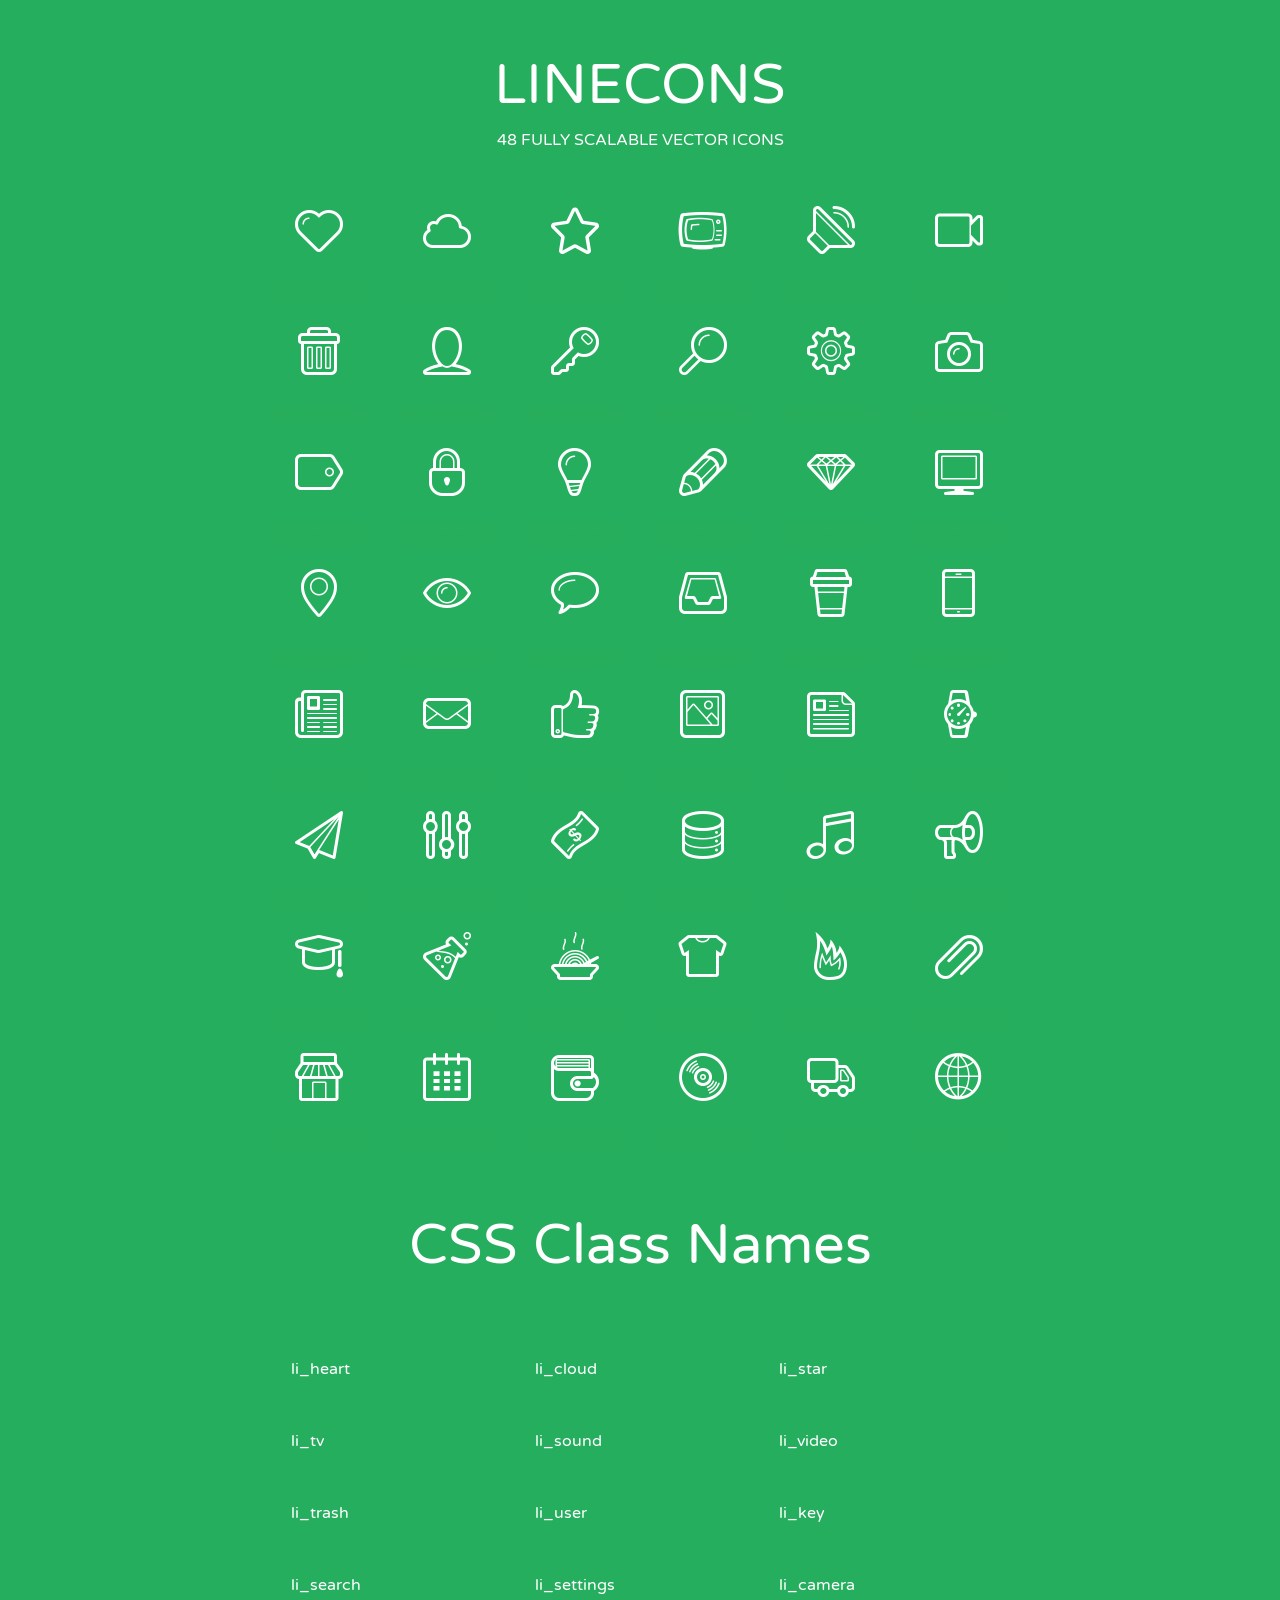
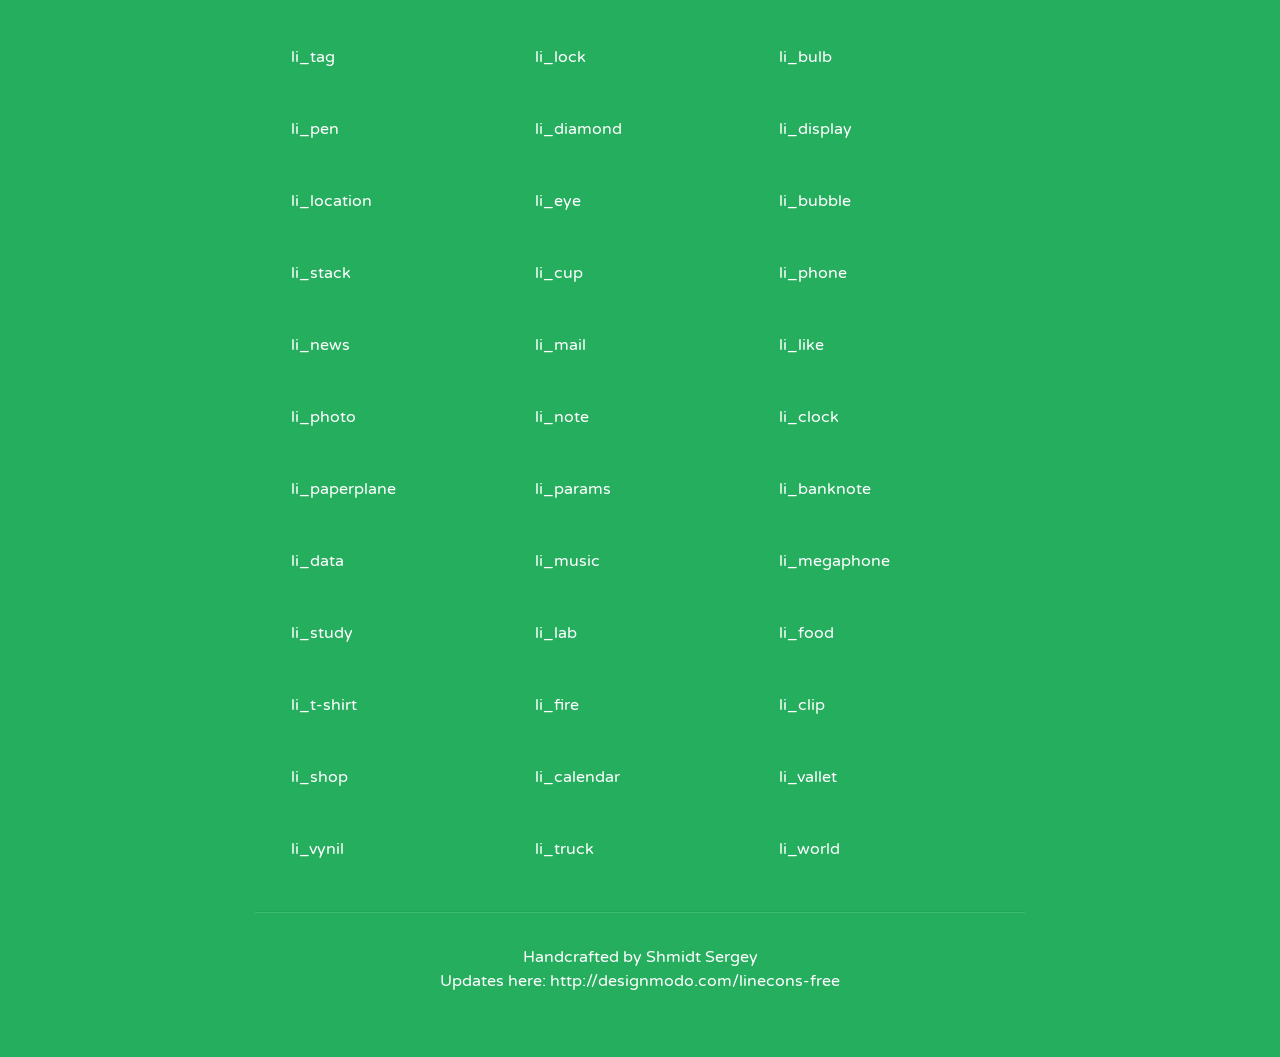
<file: apps/main/static/css/fonts/linecons/index.html>
<!doctype html>
<html>
<head>
<title>LINECONS - 48 Fully Scalable Vector Icons</title>
<link rel="stylesheet" href="style.css" />
<link href='http://fonts.googleapis.com/css?family=Varela+Round' rel='stylesheet' type='text/css'>
<!--[if lte IE 7]><script src="lte-ie7.js"></script><![endif]-->

<!-- 

Thanks http://icomoon.io/app/ for amazing service!

-->


<style>
	section, header, footer {display: block;}
	body {
		font-family: 'Varela Round', sans-serif;
		color: #333333;
		line-height: 1.5;
		font-size: 16px;
		background:#26ae5f;
		color:white;
		-moz-text-shadow: 0 1px 1px rgba(0, 0, 0, 0.21);
		-webkit-text-shadow: 0 1px 1px rgba(0, 0, 0, 0.21);
	}
	* {
		-moz-box-sizing: border-box;
		-webkit-box-sizing: border-box;
		box-sizing: border-box;
		margin: 0;
		padding: 0;
	}
	.glyph {
		float: left;
		text-align: center;
		padding: .5em;
		margin: 0 .5em;
		width: 7em;
		border-radius: .375em;
		top:0;
		position:relative;
		-webkit-transition:0.2s ease-in;
		-o-transition:0.2s ease-in;
		-moz-transition:0.2s ease-in;
		-ie-transition:0.2s ease-in;
		transition:0.2s ease-in;
	}
	.glyph input {
		width: 100%;
		text-align: center;
		font-family: consolas, monospace;
		border-radius:3px;
		border:none;
		padding:4px;
		background:#26AE5C;
		color:#26AE5C;
		-webkit-transition:0.2s ease-in;
		-o-transition:0.2s ease-in;
		-moz-transition:0.2s ease-in;
		-ie-transition:0.2s ease-in;
		transition:0.2s ease-in;
	}
	.glyph:hover input {
		background:#26ae5f;
		padding:4px;
		color:#ffffff;
	}
	.glyph:hover {
		-webkit-transition: all 0.5s ease-out;
		background:#222821;
		color:#fff;
		text-shadow: none;
		-moz-text-shadow: none;
		-webkit-text-shadow: none;
		top:-5px;
		position:relative;
	}
	.glyph input, .mtm {
		margin-top: .75em;
	}
	.w-main {
		width: 770px;
		text-align:center;
	}
	.centered {
		margin-left: auto;
		margin-right: auto;
	}
	.fs1 {
		font-size: 3em;
	}
	header {
		margin: 2em 0;
		padding-bottom: .5em;
	}
	header h1 {
		font-size: 3.5em;
		font-weight: normal;
	}
	.clearfix:before, .clearfix:after { content: ""; display: table; }
	.clearfix:after, .clear { clear: both; }
	footer {
		margin: 2em 0;
		padding: 2em 0;
		border-top: 1px solid rgb(60, 189, 114);
		box-shadow: 0 -1px rgb(33, 165, 89);
	}
	a, a:visited {
		color: #ffffff; text-decoration:none;
	}
	a:hover, a:focus {color: #222821; text-decoration:none;}
	.box1 {
		display: inline-block;
		width: 14em;
		padding: .25em .5em;
		margin: .5em 1em .5em 0;
		text-align:left;
		
	}
	.box1 span { 
		font-size:2em;
		position: relative;
		top: 0.25em;
		margin-right: 0.1em;
	}
</style>
</head>
<body>
	<div class="w-main centered">
	<section class="mtm clearfix" id="glyphs">
	<header>
		<h1>LINECONS</h1>
		<p>48 FULLY SCALABLE VECTOR ICONS</p>
	</header>
	<div class="glyph">
		<div class="fs1" aria-hidden="true" data-icon="&#xe000;"></div>
		<input type="text" readonly="readonly" value="&amp;#xe000;" />
	</div>
	<div class="glyph">
		<div class="fs1" aria-hidden="true" data-icon="&#xe001;"></div>
		<input type="text" readonly="readonly" value="&amp;#xe001;" />
	</div>
	<div class="glyph">
		<div class="fs1" aria-hidden="true" data-icon="&#xe002;"></div>
		<input type="text" readonly="readonly" value="&amp;#xe002;" />
	</div>
	<div class="glyph">
		<div class="fs1" aria-hidden="true" data-icon="&#xe003;"></div>
		<input type="text" readonly="readonly" value="&amp;#xe003;" />
	</div>
	<div class="glyph">
		<div class="fs1" aria-hidden="true" data-icon="&#xe004;"></div>
		<input type="text" readonly="readonly" value="&amp;#xe004;" />
	</div>
	<div class="glyph">
		<div class="fs1" aria-hidden="true" data-icon="&#xe005;"></div>
		<input type="text" readonly="readonly" value="&amp;#xe005;" />
	</div>
	<div class="glyph">
		<div class="fs1" aria-hidden="true" data-icon="&#xe006;"></div>
		<input type="text" readonly="readonly" value="&amp;#xe006;" />
	</div>
	<div class="glyph">
		<div class="fs1" aria-hidden="true" data-icon="&#xe007;"></div>
		<input type="text" readonly="readonly" value="&amp;#xe007;" />
	</div>
	<div class="glyph">
		<div class="fs1" aria-hidden="true" data-icon="&#xe008;"></div>
		<input type="text" readonly="readonly" value="&amp;#xe008;" />
	</div>
	<div class="glyph">
		<div class="fs1" aria-hidden="true" data-icon="&#xe009;"></div>
		<input type="text" readonly="readonly" value="&amp;#xe009;" />
	</div>
	<div class="glyph">
		<div class="fs1" aria-hidden="true" data-icon="&#xe00a;"></div>
		<input type="text" readonly="readonly" value="&amp;#xe00a;" />
	</div>
	<div class="glyph">
		<div class="fs1" aria-hidden="true" data-icon="&#xe00b;"></div>
		<input type="text" readonly="readonly" value="&amp;#xe00b;" />
	</div>
	<div class="glyph">
		<div class="fs1" aria-hidden="true" data-icon="&#xe00c;"></div>
		<input type="text" readonly="readonly" value="&amp;#xe00c;" />
	</div>
	<div class="glyph">
		<div class="fs1" aria-hidden="true" data-icon="&#xe00d;"></div>
		<input type="text" readonly="readonly" value="&amp;#xe00d;" />
	</div>
	<div class="glyph">
		<div class="fs1" aria-hidden="true" data-icon="&#xe00e;"></div>
		<input type="text" readonly="readonly" value="&amp;#xe00e;" />
	</div>
	<div class="glyph">
		<div class="fs1" aria-hidden="true" data-icon="&#xe00f;"></div>
		<input type="text" readonly="readonly" value="&amp;#xe00f;" />
	</div>
	<div class="glyph">
		<div class="fs1" aria-hidden="true" data-icon="&#xe010;"></div>
		<input type="text" readonly="readonly" value="&amp;#xe010;" />
	</div>
	<div class="glyph">
		<div class="fs1" aria-hidden="true" data-icon="&#xe011;"></div>
		<input type="text" readonly="readonly" value="&amp;#xe011;" />
	</div>
	<div class="glyph">
		<div class="fs1" aria-hidden="true" data-icon="&#xe012;"></div>
		<input type="text" readonly="readonly" value="&amp;#xe012;" />
	</div>
	<div class="glyph">
		<div class="fs1" aria-hidden="true" data-icon="&#xe013;"></div>
		<input type="text" readonly="readonly" value="&amp;#xe013;" />
	</div>
	<div class="glyph">
		<div class="fs1" aria-hidden="true" data-icon="&#xe014;"></div>
		<input type="text" readonly="readonly" value="&amp;#xe014;" />
	</div>
	<div class="glyph">
		<div class="fs1" aria-hidden="true" data-icon="&#xe015;"></div>
		<input type="text" readonly="readonly" value="&amp;#xe015;" />
	</div>
	<div class="glyph">
		<div class="fs1" aria-hidden="true" data-icon="&#xe016;"></div>
		<input type="text" readonly="readonly" value="&amp;#xe016;" />
	</div>
	<div class="glyph">
		<div class="fs1" aria-hidden="true" data-icon="&#xe017;"></div>
		<input type="text" readonly="readonly" value="&amp;#xe017;" />
	</div>
	<div class="glyph">
		<div class="fs1" aria-hidden="true" data-icon="&#xe018;"></div>
		<input type="text" readonly="readonly" value="&amp;#xe018;" />
	</div>
	<div class="glyph">
		<div class="fs1" aria-hidden="true" data-icon="&#xe019;"></div>
		<input type="text" readonly="readonly" value="&amp;#xe019;" />
	</div>
	<div class="glyph">
		<div class="fs1" aria-hidden="true" data-icon="&#xe01a;"></div>
		<input type="text" readonly="readonly" value="&amp;#xe01a;" />
	</div>
	<div class="glyph">
		<div class="fs1" aria-hidden="true" data-icon="&#xe01b;"></div>
		<input type="text" readonly="readonly" value="&amp;#xe01b;" />
	</div>
	<div class="glyph">
		<div class="fs1" aria-hidden="true" data-icon="&#xe01c;"></div>
		<input type="text" readonly="readonly" value="&amp;#xe01c;" />
	</div>
	<div class="glyph">
		<div class="fs1" aria-hidden="true" data-icon="&#xe01d;"></div>
		<input type="text" readonly="readonly" value="&amp;#xe01d;" />
	</div>
	<div class="glyph">
		<div class="fs1" aria-hidden="true" data-icon="&#xe01e;"></div>
		<input type="text" readonly="readonly" value="&amp;#xe01e;" />
	</div>
	<div class="glyph">
		<div class="fs1" aria-hidden="true" data-icon="&#xe01f;"></div>
		<input type="text" readonly="readonly" value="&amp;#xe01f;" />
	</div>
	<div class="glyph">
		<div class="fs1" aria-hidden="true" data-icon="&#xe020;"></div>
		<input type="text" readonly="readonly" value="&amp;#xe020;" />
	</div>
	<div class="glyph">
		<div class="fs1" aria-hidden="true" data-icon="&#xe021;"></div>
		<input type="text" readonly="readonly" value="&amp;#xe021;" />
	</div>
	<div class="glyph">
		<div class="fs1" aria-hidden="true" data-icon="&#xe022;"></div>
		<input type="text" readonly="readonly" value="&amp;#xe022;" />
	</div>
	<div class="glyph">
		<div class="fs1" aria-hidden="true" data-icon="&#xe023;"></div>
		<input type="text" readonly="readonly" value="&amp;#xe023;" />
	</div>
	<div class="glyph">
		<div class="fs1" aria-hidden="true" data-icon="&#xe024;"></div>
		<input type="text" readonly="readonly" value="&amp;#xe024;" />
	</div>
	<div class="glyph">
		<div class="fs1" aria-hidden="true" data-icon="&#xe025;"></div>
		<input type="text" readonly="readonly" value="&amp;#xe025;" />
	</div>
	<div class="glyph">
		<div class="fs1" aria-hidden="true" data-icon="&#xe026;"></div>
		<input type="text" readonly="readonly" value="&amp;#xe026;" />
	</div>
	<div class="glyph">
		<div class="fs1" aria-hidden="true" data-icon="&#xe027;"></div>
		<input type="text" readonly="readonly" value="&amp;#xe027;" />
	</div>
	<div class="glyph">
		<div class="fs1" aria-hidden="true" data-icon="&#xe028;"></div>
		<input type="text" readonly="readonly" value="&amp;#xe028;" />
	</div>
	<div class="glyph">
		<div class="fs1" aria-hidden="true" data-icon="&#xe029;"></div>
		<input type="text" readonly="readonly" value="&amp;#xe029;" />
	</div>
	<div class="glyph">
		<div class="fs1" aria-hidden="true" data-icon="&#xe02a;"></div>
		<input type="text" readonly="readonly" value="&amp;#xe02a;" />
	</div>
	<div class="glyph">
		<div class="fs1" aria-hidden="true" data-icon="&#xe02b;"></div>
		<input type="text" readonly="readonly" value="&amp;#xe02b;" />
	</div>
	<div class="glyph">
		<div class="fs1" aria-hidden="true" data-icon="&#xe02c;"></div>
		<input type="text" readonly="readonly" value="&amp;#xe02c;" />
	</div>
	<div class="glyph">
		<div class="fs1" aria-hidden="true" data-icon="&#xe02d;"></div>
		<input type="text" readonly="readonly" value="&amp;#xe02d;" />
	</div>
	<div class="glyph">
		<div class="fs1" aria-hidden="true" data-icon="&#xe02e;"></div>
		<input type="text" readonly="readonly" value="&amp;#xe02e;" />
	</div>
	<div class="glyph">
		<div class="fs1" aria-hidden="true" data-icon="&#xe02f;"></div>
		<input type="text" readonly="readonly" value="&amp;#xe02f;" />
	</div>
	</section>
	<div class="clear"></div>
	<section class="mtm clearfix" id="glyphs">
	<header>
		<h1>CSS Class Names</h1>
	</header>
	<span class="box1">
		<span aria-hidden="true" class="li_heart"></span>
		&nbsp;li_heart
	</span>
	<span class="box1">
		<span aria-hidden="true" class="li_cloud"></span>
		&nbsp;li_cloud
	</span>
	<span class="box1">
		<span aria-hidden="true" class="li_star"></span>
		&nbsp;li_star
	</span>
	<span class="box1">
		<span aria-hidden="true" class="li_tv"></span>
		&nbsp;li_tv
	</span>
	<span class="box1">
		<span aria-hidden="true" class="li_sound"></span>
		&nbsp;li_sound
	</span>
	<span class="box1">
		<span aria-hidden="true" class="li_video"></span>
		&nbsp;li_video
	</span>
	<span class="box1">
		<span aria-hidden="true" class="li_trash"></span>
		&nbsp;li_trash
	</span>
	<span class="box1">
		<span aria-hidden="true" class="li_user"></span>
		&nbsp;li_user
	</span>
	<span class="box1">
		<span aria-hidden="true" class="li_key"></span>
		&nbsp;li_key
	</span>
	<span class="box1">
		<span aria-hidden="true" class="li_search"></span>
		&nbsp;li_search
	</span>
	<span class="box1">
		<span aria-hidden="true" class="li_settings"></span>
		&nbsp;li_settings
	</span>
	<span class="box1">
		<span aria-hidden="true" class="li_camera"></span>
		&nbsp;li_camera
	</span>
	<span class="box1">
		<span aria-hidden="true" class="li_tag"></span>
		&nbsp;li_tag
	</span>
	<span class="box1">
		<span aria-hidden="true" class="li_lock"></span>
		&nbsp;li_lock
	</span>
	<span class="box1">
		<span aria-hidden="true" class="li_bulb"></span>
		&nbsp;li_bulb
	</span>
	<span class="box1">
		<span aria-hidden="true" class="li_pen"></span>
		&nbsp;li_pen
	</span>
	<span class="box1">
		<span aria-hidden="true" class="li_diamond"></span>
		&nbsp;li_diamond
	</span>
	<span class="box1">
		<span aria-hidden="true" class="li_display"></span>
		&nbsp;li_display
	</span>
	<span class="box1">
		<span aria-hidden="true" class="li_location"></span>
		&nbsp;li_location
	</span>
	<span class="box1">
		<span aria-hidden="true" class="li_eye"></span>
		&nbsp;li_eye
	</span>
	<span class="box1">
		<span aria-hidden="true" class="li_bubble"></span>
		&nbsp;li_bubble
	</span>
	<span class="box1">
		<span aria-hidden="true" class="li_stack"></span>
		&nbsp;li_stack
	</span>
	<span class="box1">
		<span aria-hidden="true" class="li_cup"></span>
		&nbsp;li_cup
	</span>
	<span class="box1">
		<span aria-hidden="true" class="li_phone"></span>
		&nbsp;li_phone
	</span>
	<span class="box1">
		<span aria-hidden="true" class="li_news"></span>
		&nbsp;li_news
	</span>
	<span class="box1">
		<span aria-hidden="true" class="li_mail"></span>
		&nbsp;li_mail
	</span>
	<span class="box1">
		<span aria-hidden="true" class="li_like"></span>
		&nbsp;li_like
	</span>
	<span class="box1">
		<span aria-hidden="true" class="li_photo"></span>
		&nbsp;li_photo
	</span>
	<span class="box1">
		<span aria-hidden="true" class="li_note"></span>
		&nbsp;li_note
	</span>
	<span class="box1">
		<span aria-hidden="true" class="li_clock"></span>
		&nbsp;li_clock
	</span>
	<span class="box1">
		<span aria-hidden="true" class="li_paperplane"></span>
		&nbsp;li_paperplane
	</span>
	<span class="box1">
		<span aria-hidden="true" class="li_params"></span>
		&nbsp;li_params
	</span>
	<span class="box1">
		<span aria-hidden="true" class="li_banknote"></span>
		&nbsp;li_banknote
	</span>
	<span class="box1">
		<span aria-hidden="true" class="li_data"></span>
		&nbsp;li_data
	</span>
	<span class="box1">
		<span aria-hidden="true" class="li_music"></span>
		&nbsp;li_music
	</span>
	<span class="box1">
		<span aria-hidden="true" class="li_megaphone"></span>
		&nbsp;li_megaphone
	</span>
	<span class="box1">
		<span aria-hidden="true" class="li_study"></span>
		&nbsp;li_study
	</span>
	<span class="box1">
		<span aria-hidden="true" class="li_lab"></span>
		&nbsp;li_lab
	</span>
	<span class="box1">
		<span aria-hidden="true" class="li_food"></span>
		&nbsp;li_food
	</span>
	<span class="box1">
		<span aria-hidden="true" class="li_t-shirt"></span>
		&nbsp;li_t-shirt
	</span>
	<span class="box1">
		<span aria-hidden="true" class="li_fire"></span>
		&nbsp;li_fire
	</span>
	<span class="box1">
		<span aria-hidden="true" class="li_clip"></span>
		&nbsp;li_clip
	</span>
	<span class="box1">
		<span aria-hidden="true" class="li_shop"></span>
		&nbsp;li_shop
	</span>
	<span class="box1">
		<span aria-hidden="true" class="li_calendar"></span>
		&nbsp;li_calendar
	</span>
	<span class="box1">
		<span aria-hidden="true" class="li_vallet"></span>
		&nbsp;li_vallet
	</span>
	<span class="box1">
		<span aria-hidden="true" class="li_vynil"></span>
		&nbsp;li_vynil
	</span>
	<span class="box1">
		<span aria-hidden="true" class="li_truck"></span>
		&nbsp;li_truck
	</span>
	<span class="box1">
		<span aria-hidden="true" class="li_world"></span>
		&nbsp;li_world
	</span>
	</section>
	<footer>
		<p>Handcrafted by <a href="http://shmidt.in">Shmidt Sergey</a></p>
		<p>Updates here: <a href="http://designmodo.com/linecons-free">http://designmodo.com/linecons-free</a></p>
	</footer>
	</div>
	<script>
	document.getElementById("glyphs").addEventListener("click", function(e) {
		var target = e.target;
		if (target.tagName === "INPUT") {
			target.select();
		}
	});
	</script>
</body>
</html>
</file>
<file: apps/main/static/css/fonts/linecons/style.css>
@font-face {
	font-family: 'linecons';
	src:url('fonts/linecons.eot');
}
@font-face {
	font-family: 'linecons';
	src: url([data-uri]) format('svg'),
		 url([data-uri]) format('truetype');
	font-weight: normal;
	font-style: normal;
}

/* Use the following CSS code if you want to use data attributes for inserting your icons */
[data-icon]:before {
	font-family: 'linecons';
	content: attr(data-icon);
	speak: none;
	font-weight: normal;
	line-height: 1;
	-webkit-font-smoothing: antialiased;
}

/* Use the following CSS code if you want to have a class per icon */
[class^="linecons-"]:before, [class*=" linecons-"]:before {
	font-family: 'linecons';
	font-style: normal;
	speak: none;
	font-weight: normal;
	line-height: 1;
	-webkit-font-smoothing: antialiased;
}
.linecons-heart:before {
	content: "\e000";
}
.linecons-cloud:before {
	content: "\e001";
}
.linecons-star:before {
	content: "\e002";
}
.linecons-tv:before {
	content: "\e003";
}
.linecons-sound:before {
	content: "\e004";
}
.linecons-video:before {
	content: "\e005";
}
.linecons-trash:before {
	content: "\e006";
}
.linecons-user:before {
	content: "\e007";
}
.linecons-key:before {
	content: "\e008";
}
.linecons-search:before {
	content: "\e009";
}
.linecons-settings:before {
	content: "\e00a";
}
.linecons-camera:before {
	content: "\e00b";
}
.linecons-tag:before {
	content: "\e00c";
}
.linecons-lock:before {
	content: "\e00d";
}
.linecons-bulb:before {
	content: "\e00e";
}
.linecons-pen:before {
	content: "\e00f";
}
.linecons-diamond:before {
	content: "\e010";
}
.linecons-display:before {
	content: "\e011";
}
.linecons-location:before {
	content: "\e012";
}
.linecons-eye:before {
	content: "\e013";
}
.linecons-bubble:before {
	content: "\e014";
}
.linecons-stack:before {
	content: "\e015";
}
.linecons-cup:before {
	content: "\e016";
}
.linecons-phone:before {
	content: "\e017";
}
.linecons-news:before {
	content: "\e018";
}
.linecons-mail:before {
	content: "\e019";
}
.linecons-like:before {
	content: "\e01a";
}
.linecons-photo:before {
	content: "\e01b";
}
.linecons-note:before {
	content: "\e01c";
}
.linecons-clock:before {
	content: "\e01d";
}
.linecons-paperplane:before {
	content: "\e01e";
}
.linecons-params:before {
	content: "\e01f";
}
.linecons-banknote:before {
	content: "\e020";
}
.linecons-data:before {
	content: "\e021";
}
.linecons-music:before {
	content: "\e022";
}
.linecons-megaphone:before {
	content: "\e023";
}
.linecons-study:before {
	content: "\e024";
}
.linecons-lab:before {
	content: "\e025";
}
.linecons-food:before {
	content: "\e026";
}
.linecons-t-shirt:before {
	content: "\e027";
}
.linecons-fire:before {
	content: "\e028";
}
.linecons-clip:before {
	content: "\e029";
}
.linecons-shop:before {
	content: "\e02a";
}
.linecons-calendar:before {
	content: "\e02b";
}
.linecons-vallet:before {
	content: "\e02c";
}
.linecons-vynil:before {
	content: "\e02d";
}
.linecons-truck:before {
	content: "\e02e";
}
.linecons-world:before {
	content: "\e02f";
}
</file>
